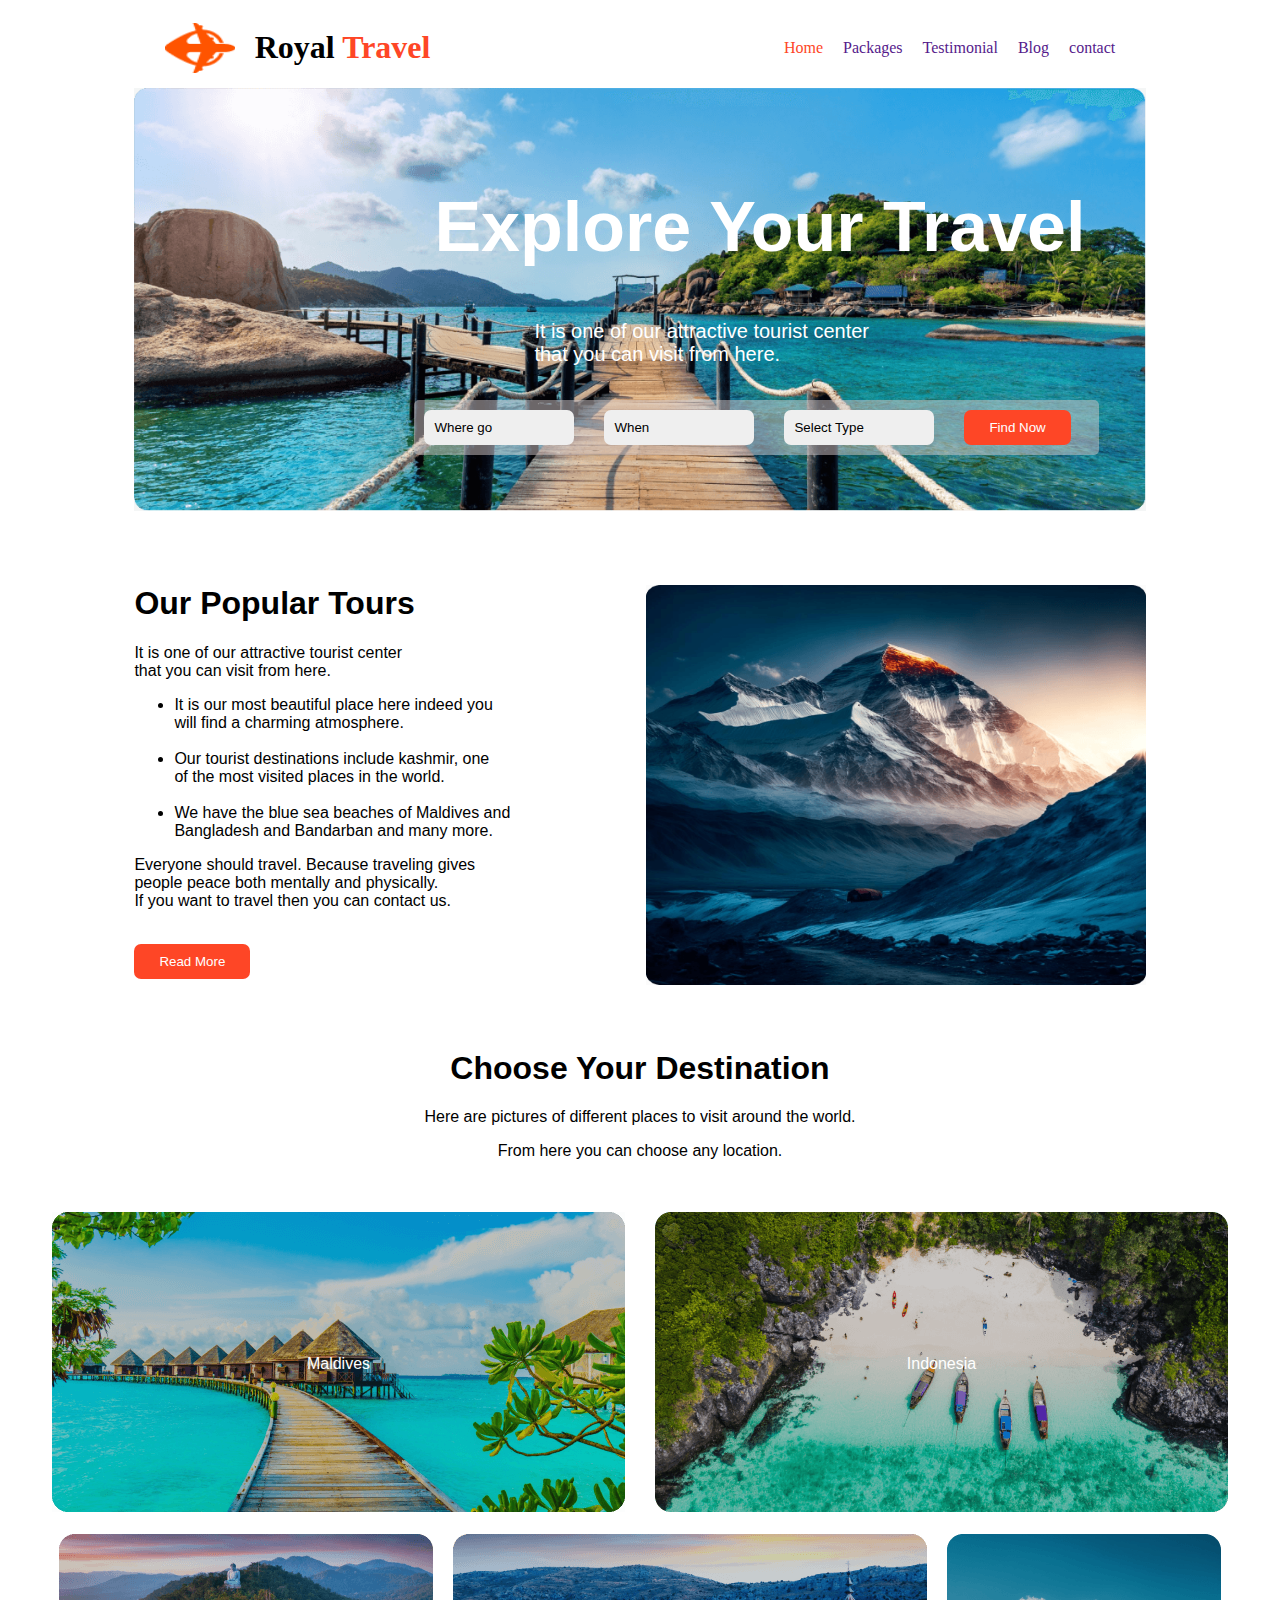
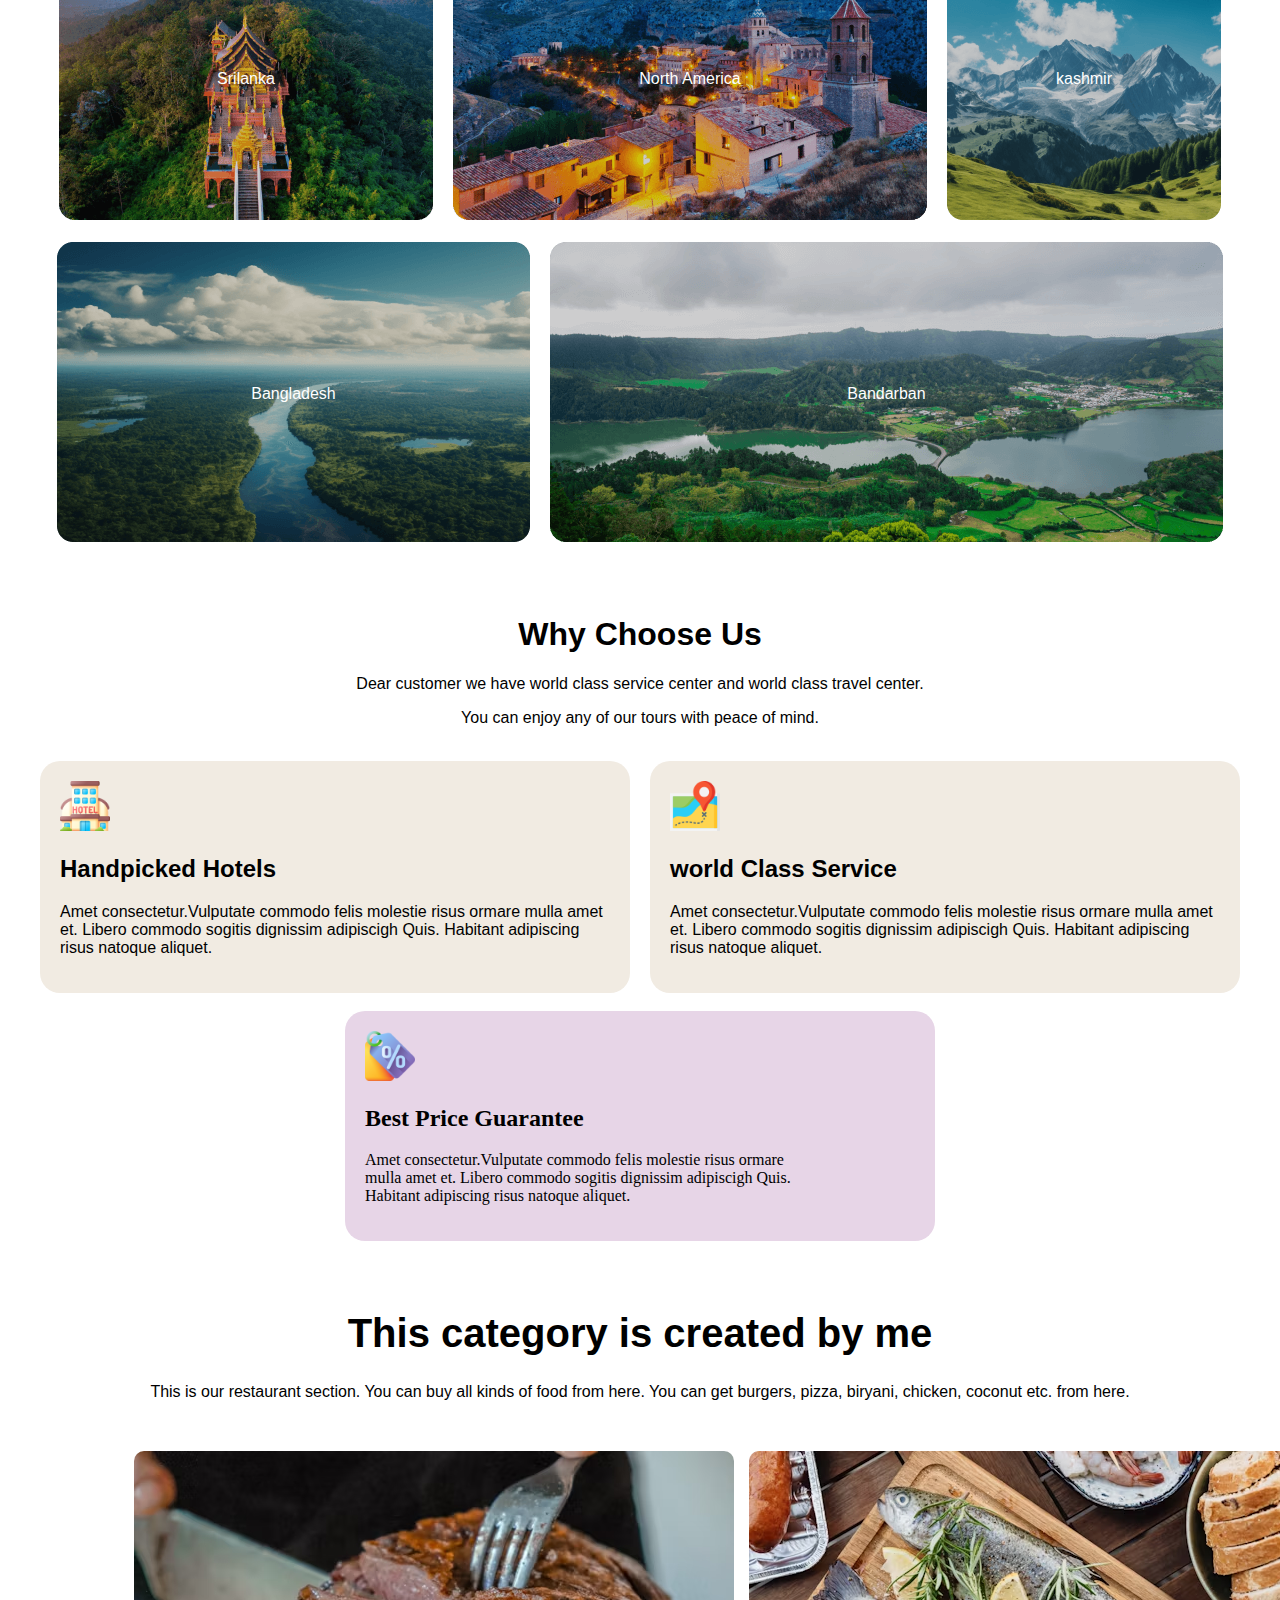
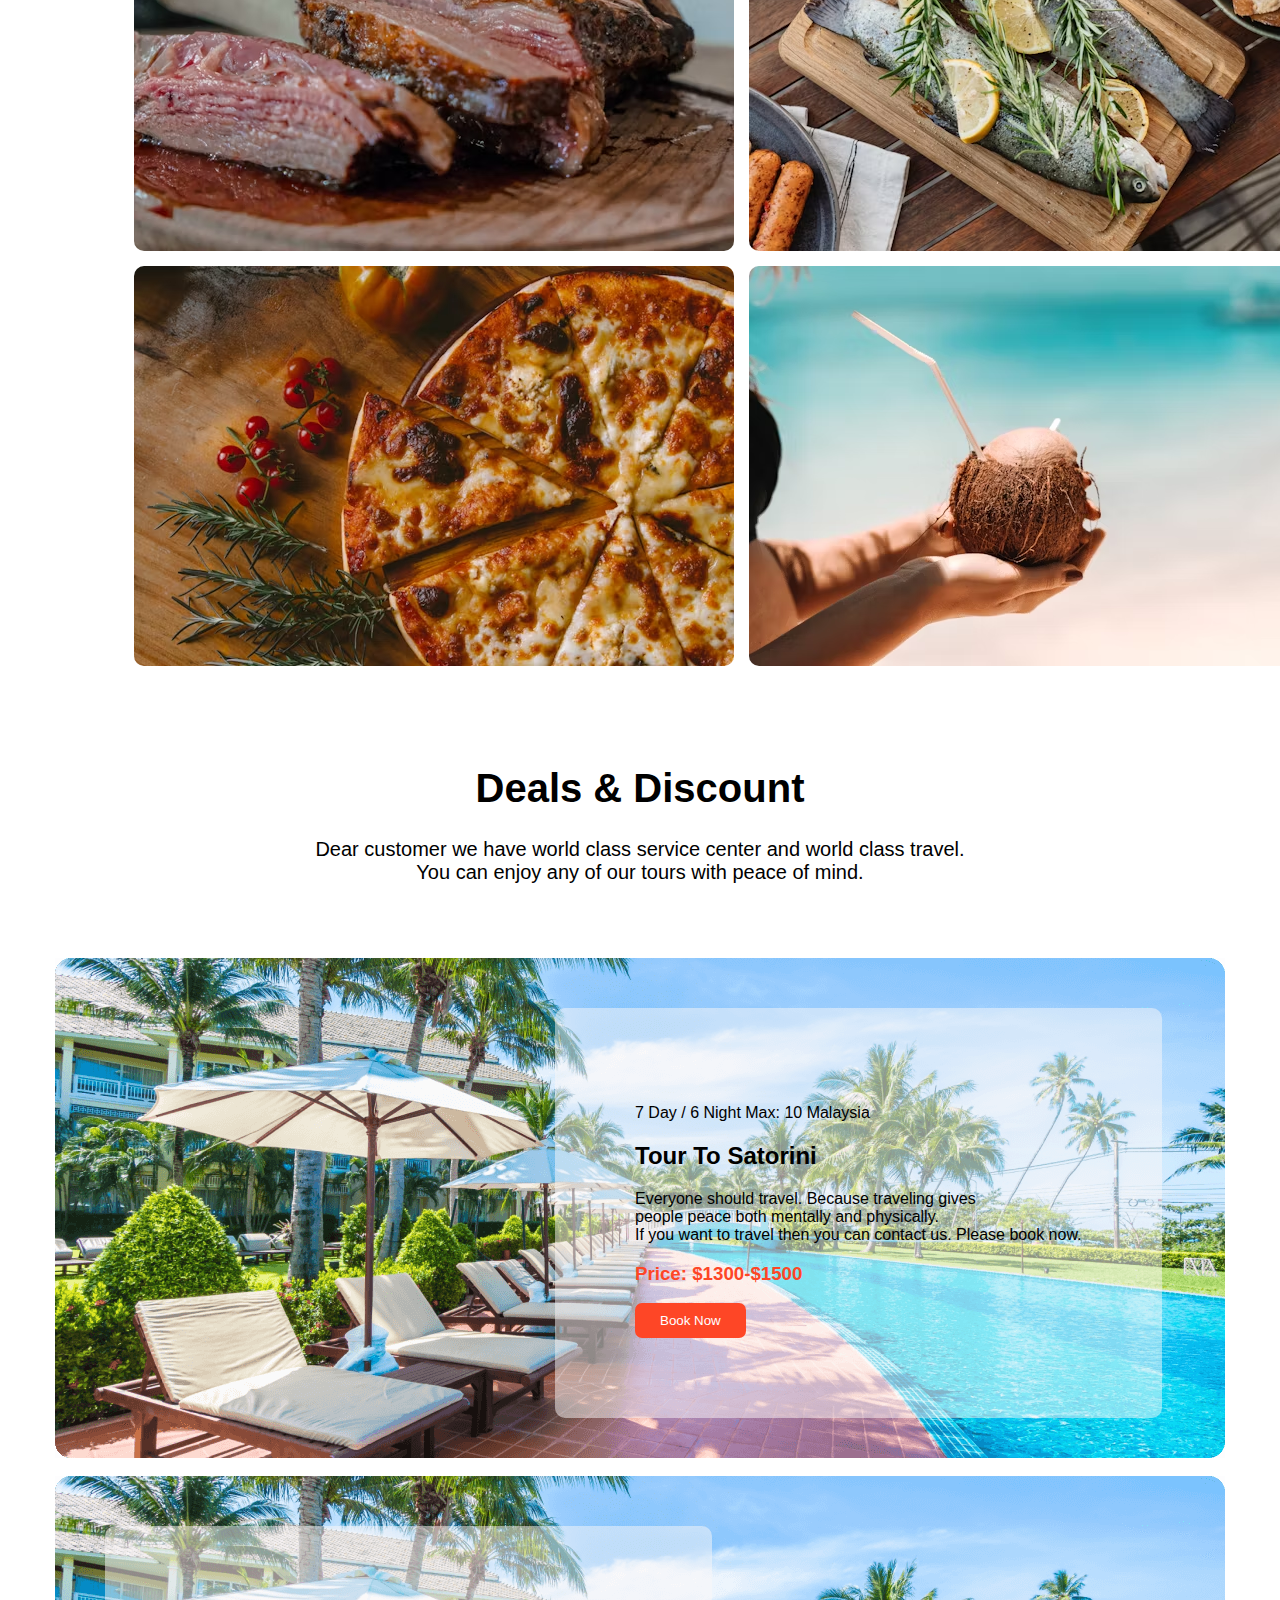
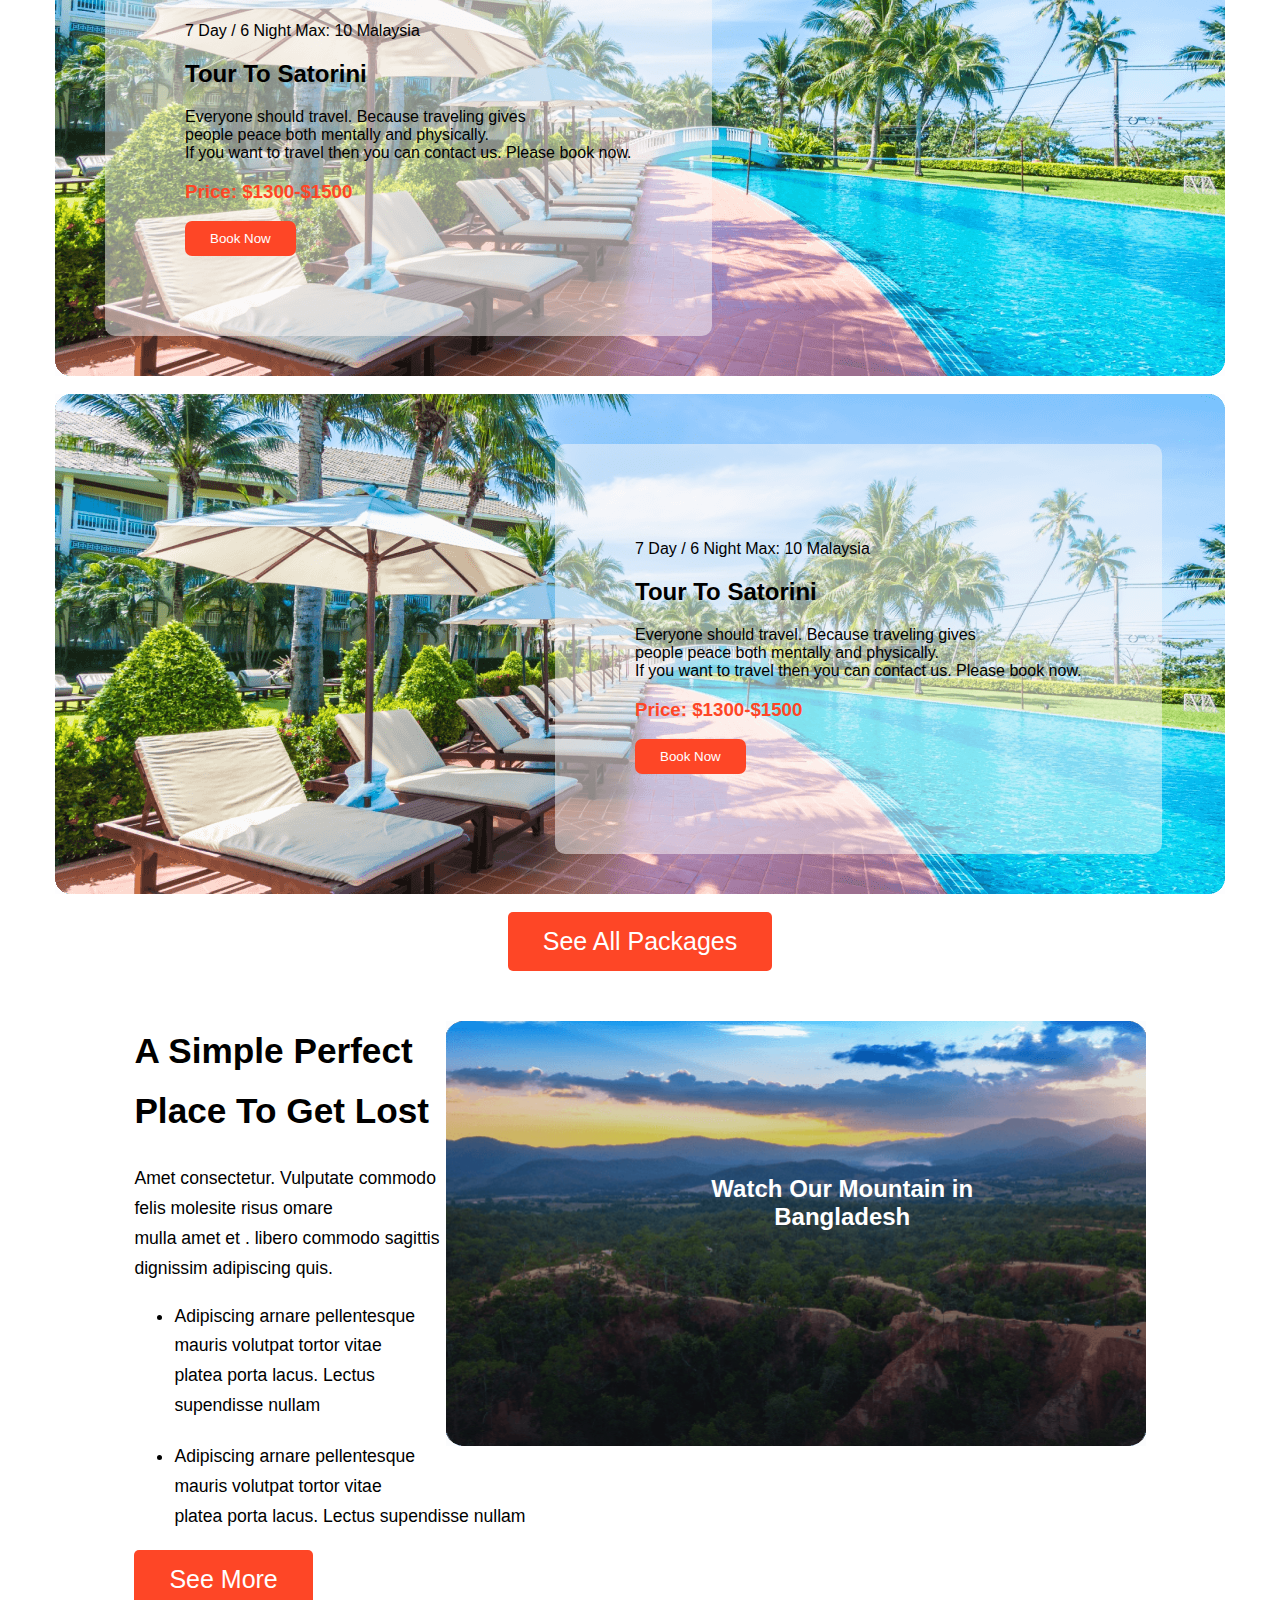
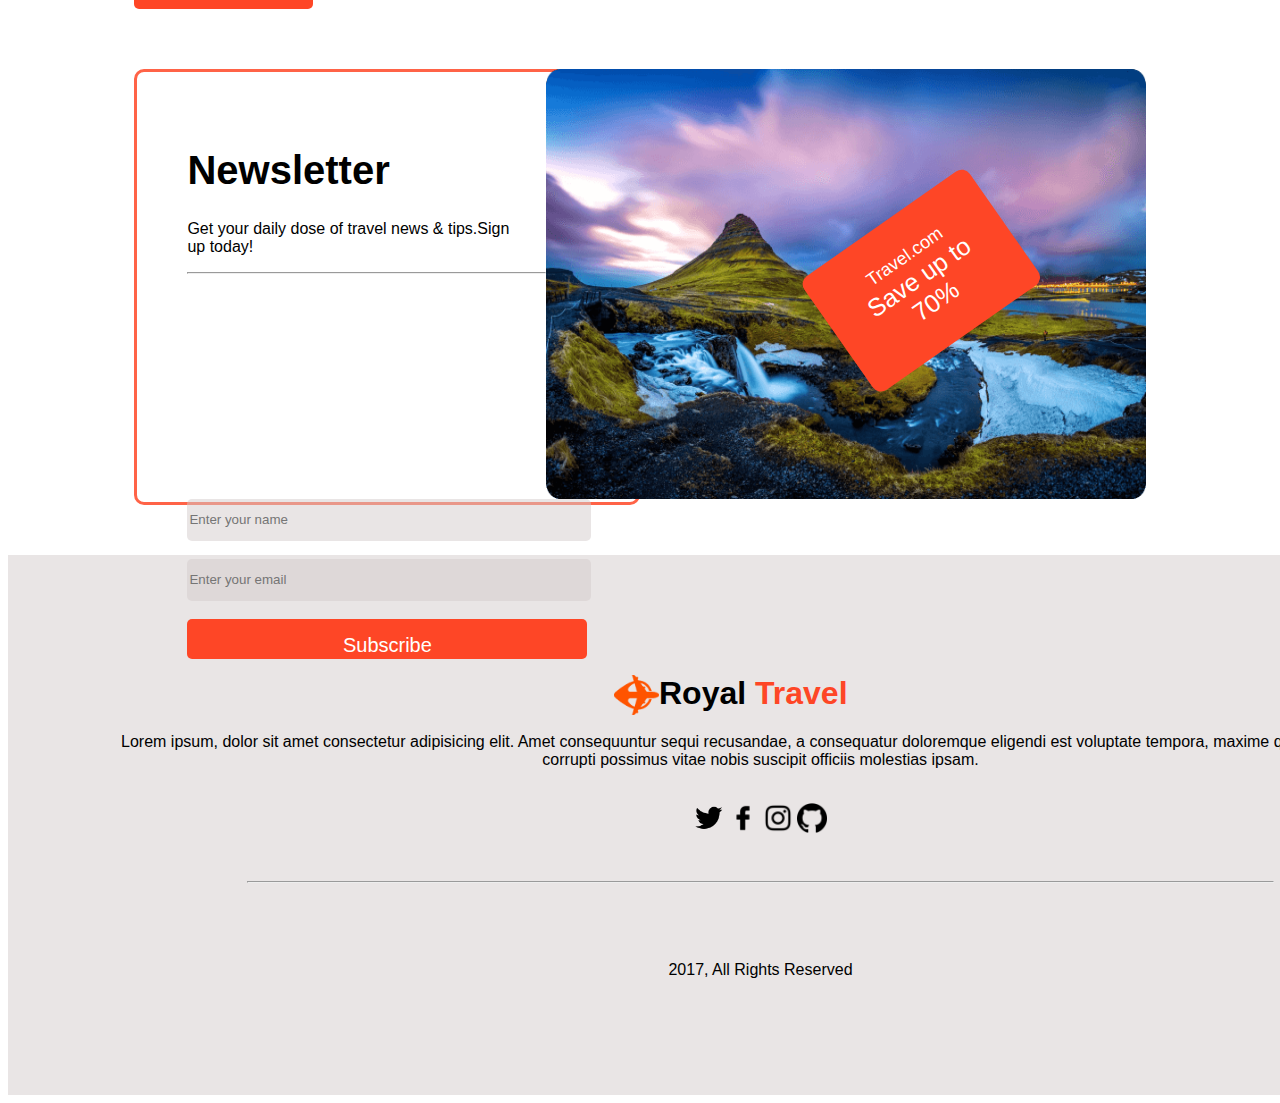
<file: index.html>
<!DOCTYPE html>
<html lang="en">
<head>
    <meta charset="UTF-8">
    <meta name="viewport" content="width=device-width, initial-scale=1.0">
    <title>Document</title>
    <link rel="stylesheet" href="style/hero.css">

    <link rel="stylesheet" href="https://cdnjs.cloudflare.com/ajax/libs/font-awesome/6.5.2/css/all.min.css" 
    integrity="sha512-SnH5WK+bZxgPHs44uWIX+LLJAJ9/2PkPKZ5QiAj6Ta86w+fsb2TkcmfRyVX3pBnMFcV7oQPJkl9QevSCWr3W6A==" 
    crossorigin="anonymous" referrerpolicy="no-referrer" />
</head>
<body>

<!-- navbar section -->

    <header>
        <nav class="container">
            <div class="nav-img-title">
                <img src="B9A2-Hero-Travel-main/Images/Group 40071 (2).png" alt="">
                 <h1>Royal <span>Travel</span></h1>
            </div>
            <ul>
                <li><a href=""><span>Home</span></a></li>
                <li><a href="">Packages</a></li>
                <li><a href="">Testimonial</a></li>
                <li><a href="">Blog</a></li>
                <li><a href="">contact</a></li>
            </ul>
        </nav>
    </header>

<!-- banner section -->

    <div class="banner">
        <div class="main-container">
            <img src="B9A2-Hero-Travel-main/Images/Group 13 (1) (1).png" alt="">
              <h1 class="center">Explore Your Travel</h1>
                <p class="center-1">It is one of our attractive tourist center <br>
                  that you can visit from here.</p> 
    
            <div class="center-2">
                <div class="center-3">
                  <div><button class="C1">Where go</button></div>
                    <div><button class="C1">When<i class="fa-solid fa-chevron-down" style="float: right;"></i></button></div>
                    <div><button class="C1">Select Type<i class="fa-solid fa-chevron-down" style="float: right;"></i></button></div>
                  <button class="btn-primary-content" id="find-now"><i class="fa-solid fa-magnifying-glass"></i> Find Now</button>
                </div>
            </div>
        </div>
    </div>

<!-- himalayan section -->

    <div class="kashmir">
            <img src="B9A2-Hero-Travel-main/Images/Rectangle 4.png" alt=""
              height=400 width=500 style="float: right;">

        <div class="kashmir-text">
         <h1>Our Popular Tours</h1>
            <p>It is one of our attractive tourist center <br>
                 that you can visit from here.</p>

            <ul>
                 <li>It is our most beautiful place here indeed you <br>
                    will find a charming atmosphere.</li><br>
                 <li>Our tourist destinations include kashmir, one <br>
                    of the most visited places in the world.</li><br>
                <li>We have the blue sea beaches of Maldives and <br>
                    Bangladesh and Bandarban and many more.</li>
            </ul>
                <p>Everyone should travel. Because traveling gives <br>
                    people peace both mentally and physically. <br>
                    If you want to travel then you can contact us.
                </p><br>
             <button class="btn-primary-content">Read More</button>
        </div>
    </div>

<!-- image gird section -->

<div class="choose">
        <div>
            <h1 class="C3">Choose Your Destination</h1>
              <p class="C3">Here are pictures of different places to visit around the world.</p>
            <p class="C3">From here you can choose any location.</p>
        </div><br><br>

    <div class="gird-1">
        <div class="container-1">
          <img src="B9A2-Hero-Travel-main/Images/Rectangle 5.png" alt="">
          <div class="bangla">Maldives</div>
        </div>
     
        <div class="container-1">
          <img src="B9A2-Hero-Travel-main/Images/Rectangle 8.png" alt="">
          <div class="bangla">Indonesia</div>
        </div>
    </div><br>

    <div class="gird-2">
        <div class="container-1">
          <img src="B9A2-Hero-Travel-main/Images/Rectangle 6.png" alt="">
          <div class="bangla">Srilanka</div>
        </div>
    
            <div  class="container-1">
              <img src="B9A2-Hero-Travel-main/Images/Rectangle 7.png" alt="">
              <div class="bangla">North America</div>
            </div>

        <div  class="container-1">
          <img src="B9A2-Hero-Travel-main/Images/Rectangle 9.png" alt="">
          <div class="bangla">kashmir</div>
        </div>
    </div><br>

    <div class="gird-3">
        <div class="container-1">
          <img src="B9A2-Hero-Travel-main/Images/Rectangle 11.png" alt="">
          <div class="bangla">Bangladesh</div>
        </div>

        <div class="container-1">
          <img src="B9A2-Hero-Travel-main/Images/Rectangle 10.png" alt="">
          <div class="bangla">Bandarban</div>
        </div>
    </div>
</div>

<!-- box desgin section -->

<div class="many">
    <h1>Why Choose Us</h1>
    <p>Dear customer we have world class service center and world class travel center. </p>
    <p> You can enjoy any of our tours with peace of mind.</p>
</div> <br>

<div class="box">
    <div class="box-1">
        <img src="B9A2-Hero-Travel-main/Images/hotel.png" alt="">
        <h2>Handpicked Hotels</h2>
        <p>Amet consectetur.Vulputate commodo felis molestie risus ormare 
        mulla amet et. Libero commodo sogitis dignissim adipiscigh Quis. 
        Habitant adipiscing risus natoque aliquet.</p>
    </div>

    <div class="box-1">
        <img src="B9A2-Hero-Travel-main/Images/map.png" alt="">
        <h2>world Class Service</h2>
        <p>Amet consectetur.Vulputate commodo felis molestie risus ormare 
        mulla amet et. Libero commodo sogitis dignissim adipiscigh Quis. 
        Habitant adipiscing risus natoque aliquet.</p>
    </div>
</div> <br>

<div class="BoB">
    <div class="BoB-1">
        <img src="B9A2-Hero-Travel-main/Images/discount.png" alt="">
        <h2>Best Price Guarantee</h2>
        <p>Amet consectetur.Vulputate commodo felis molestie risus ormare <br>
         mulla amet et. Libero commodo sogitis dignissim adipiscigh Quis. <br>
        Habitant adipiscing risus natoque aliquet.</p>
    </div>
</div> 
</div>

<!-- this category is created by me -->

     <div class="new-content">
        <div class="new-content-text">
            <h1>This category is created by me</h1>
            <p>This is our restaurant section. You can buy all kinds of food from here. 
                You can get burgers, pizza, biryani, chicken, coconut etc. from here.</p>
        </div>
        <div class="food-img-section">
            <img src="B9A2-Hero-Travel-main/Images/meats.avif" alt="">
            <img src="B9A2-Hero-Travel-main/Images/fish.avif" alt="">
            <img src="B9A2-Hero-Travel-main/Images/pizzas.avif" alt="">
            <img src="B9A2-Hero-Travel-main/Images/coco.avif" alt="">
        </div>
     </div>

<!-- deals or discount section -->

<div class="deals">
    <h1>Deals & Discount</h1>
    <p>Dear customer we have world class service center and world class travel. <br>
     You can enjoy any of our tours with peace of mind.</p>
</div><br><br><br>

 <section class="img-over-box-container">
     <div class="img-container">
         <img src="B9A2-Hero-Travel-main/Images/Group 39.png" alt="">
          <div class="over-box-container">
           <div class="img-over-box-1-3">
            <p><i class="fa-solid fa-clock"></i>7 Day / 6 Night
                <i class="fa-solid fa-users"></i>  Max: 10 
                <i class="fa-solid fa-location-dot"></i>Malaysia</p>
            <h2>Tour To Satorini</h2>
            <p>Everyone should travel. Because traveling gives <br>
              people peace both mentally and physically. <br>
              If you want to travel then you can contact us. Please book now.
            
            </p>
            <h3 class="price">Price: $1300-$1500</h3>
            <button class="btn-primary-content">Book Now</button>
           </div>
        </div>
    </div><br>

    <div class="img-container">
          <img src="B9A2-Hero-Travel-main/Images/Group 39.png" alt="">
            <div class="img-over-box-2">
             <p><i class="fa-solid fa-clock"></i>7 Day / 6 Night
              <i class="fa-solid fa-users"></i>  Max: 10 
               <i class="fa-solid fa-location-dot"></i>Malaysia</p>
            <h2>Tour To Satorini</h2>
          <p>Everyone should travel. Because traveling gives <br>
            people peace both mentally and physically. <br>
             If you want to travel then you can contact us. Please book now.</p>
           <h3 class="price">Price: $1300-$1500</h3>
           <button class="btn-primary-content">Book Now</button>
       </div>
    </div><br>
    
    <div class="img-container">
           <img src="B9A2-Hero-Travel-main/Images/Group 39.png" alt="">
            <div class="img-over-box-1-3">
             <p><i class="fa-solid fa-clock"></i>7 Day / 6 Night <span></span>
             <i class="fa-solid fa-users"></i>  Max: 10 
            <i class="fa-solid fa-location-dot"></i>Malaysia</p>
           <h2>Tour To Satorini</h2>
           <p>Everyone should travel. Because traveling gives <br>
             people peace both mentally and physically. <br>
              If you want to travel then you can contact us. Please book now.</p>
             <h3 class="price">Price: $1300-$1500</h3>
           <button class="btn-primary-content">Book Now</button>
        </div>
    </div><br>
</section>
<div class="see-all-packages">
    <button class="btn-primary">See All Packages</button>
</div>

<!-- mountain section -->

<section>
    <div class="mountain-container">
        <div class="mountain">
          <div class="mountain-1">
              <img src="B9A2-Hero-Travel-main/Images/Group 40089.png" alt=""
                height=450 width=700 style="float: right;">
              <h2>Watch Our Mountain in <br> Bangladesh</h2>
            </div> 
        </div>  

        <div class="mountain-text">
            <h1 class="line">A Simple Perfect Place To Get Lost</h1>
           <p class="line">Amet consectetur. Vulputate commodo felis molesite risus omare <br> mulla 
              amet et . libero commodo sagittis dignissim adipiscing quis.</p>
        <ul>
            <li class="line">Adipiscing arnare pellentesque mauris volutpat tortor vitae <br>
               platea porta lacus. Lectus supendisse nullam</li><br>

            <li class="line">Adipiscing arnare pellentesque mauris volutpat tortor vitae <br>
               platea porta lacus. Lectus supendisse nullam</li>
        </ul>
         <button>See More</button>
        </div>

    </div>
</section>

<!--login section -->

<section class="advancd">
    <div class="rotate-img-1">
        <img src="B9A2-Hero-Travel-main/Images/Rectangle 8 (1).png" alt=""
              height="430" width="600" style="float: right;">
              <div class="rotate-img-2">
            <p>Travel.com <br> <span>Save up to 70%</span> </p>
       </div>
    </div>
    <div class="">
        <form class="login-form-container">
            <h1>Newsletter</h1>
            <p>Get your daily dose of travel news & tips.Sign <br>up today!</p>
            <hr>
            <input type=" text" placeholder="Enter your name"><br><br>
            <input type="email" placeholder="Enter your email"><br><br>
            <button>Subscribe</button>
        </form>
    </div>
</section>

<!-- footer section -->
    
<footer class="footer-container">
    <div class="footer-container-1">
        <img src="B9A2-Hero-Travel-main/Images/Group 40071 (2).png" alt=""
        height="50" width="80" style="float: left;">
       <h1>Royal <span>Travel</span></h1>
    </div>
   <div class="footer-container-2">
        <p>Lorem ipsum, dolor sit amet consectetur adipisicing elit. 
            Amet consequuntur sequi recusandae, a consequatur doloremque 
            eligendi est voluptate tempora, maxime quidem doloribus, <br>
            corrupti possimus vitae nobis suscipit officiis molestias ipsam.</p><br>
            <img class="sp" src="B9A2-Hero-Travel-main/Images/twitter-icon.webp" alt="">
            <img class="sp" src="B9A2-Hero-Travel-main/Images/facebook.png" alt="">
            <img class="sp" src="B9A2-Hero-Travel-main/Images/instagram-53.png" alt="">
            <img class="sp" src="B9A2-Hero-Travel-main/Images/github-logo.png" alt=""><br><br><br>
            <hr width="70%"><br><br><br>
            <p>2017, All Rights Reserved</p>
    </div>
</footer>
</body>
</html>
</file>
<file: style/hero.css>
/* navbar section */
.container{
    display: flex;
    justify-content: center;
    align-items: center;
    justify-content: space-around;
 }
 .nav-img-title{
    display: flex;
    gap: 20px;
    align-items: center;
 }

nav span{
    color: rgb(254, 70, 38);
}

.nav-img-title img{
    width: 70px;
    height: 50px;
}

nav > ul{
    display: flex;
    gap: 20px;
}

nav li{
   list-style: none;
} 

nav a{
    text-decoration: none;
}
/* banner section */

.banner{
    display: flex;
    margin-left: 10%;
    margin-right: 10%;
}
.banner img{
    margin: auto;
    width: 100%;
}
.center{
    position: absolute;
    top: 140px;
    margin-left: 300px;
    transform: translate(-50% -50%);
    color: #FFFFFF;
    font-size: 70px;
    font-family: sans-serif;    
}
.center-1{
    position: absolute;
    top: 300px;
    margin-left: 400px;
    transform: translate(-50% -50%);
    color: #FFFFFF;
    font-size: 20px;
    font-family: sans-serif;
}
.center-2{
    position: absolute;
    top: 400px;
    margin-left: 280px;
    background: rgb(213, 201, 201);
    background: rgba(213, 204, 204, 0.5);
    color: #f1f1f1;
    padding: 10px;
    border-radius: 5px;
}
.center-3{
    display: flex;
    gap: 30px;
    width: 665px;
}
.C1{
    color: black;  
    border: none;
    padding: 10px;
    border-radius: 7px;
    width: 150px;
    text-align: left;
}
.btn-primary-content{
    background-color: rgb(254, 70, 38);
    color: white;  
    padding: 10px 25px;
    border: none;
    border-radius: 7px;
}
/* himalayan section */

.kashmir{
    margin-left: 10%;
    margin-right: 10%;
    font-family: sans-serif;
    margin-top: 70px;
}
.C3{
    position: relative;
    text-align: center;
    font-family: sans-serif;
}
/*image gird section */

.choose{
    display: grid;
    font-family: sans-serif;
    margin-top: 50px;
  }
 .gird-1{
    display: flex;
    grid-template-columns: repeat(2, 1fr);
    justify-content: center;
    gap: 30px;
}
.gird-2{
    display: flex;
    grid-template-columns: repeat(3, 1fr);
    justify-content: center;
    gap: 20px;
}
.gird-3{ 
    display: flex;
    grid-template-columns: repeat(2, 1fr);
    justify-content: center;
    gap: 20px;   
}
.container-1{
    position: relative;
    text-align: center;
    color: white;
}
.bangla{
    position: absolute;
    top: 50%;
    left: 50%;
    transform: translate(-50%, -50%);
}
/* box desgin section */

.many h1{
    text-align: center;
    font-family: sans-serif;
    margin-top: 70px;
}
.many p{
    text-align: center;
    font-family: sans-serif;
}
.box{
    display: flex;
    gap: 20px;
    justify-content: center;
    font-family: sans-serif;
}
.box img{
    height: 50px;   
}
.box-1{
    background-color: rgb(241, 235, 226);
    width: 550px;
    padding: 20px;
    border-radius: 20px;
}
.BoB{
    display: flex;
    justify-content: center;
}
.BoB img{
    height: 50px;
}
.BoB-1{
    background-color: rgb(231, 213, 231);
    width: 550px;
    padding: 20px;
    border-radius: 20px;
}
/* this category is created by me  */

.new-content{
    margin-top: 70px;
    margin-left: 10%;
    margin-right: 10%;
    font-family: sans-serif;
}
.new-content-text{
    text-align: center;
}
.new-content-text h1{
    font-size: 2.5rem;
}
.food-img-section{
    margin-top: 50px;
    display: grid;
    grid-template-columns: repeat(2, 1fr);
    gap: 15px;
}
.food-img-section img{
    border-radius: 10px;
}
/* deals & discounts section */

.deals{
    text-align: center;
    font-family: sans-serif;
    font-size: 20px;
    margin-top: 100px;
}
.img-over-box-container{
    display: grid;
    align-items: center;
  justify-content: center;
}
.img-container{
    position: relative;
  color: black;
}
.img-container img{
    display: flex;
    text-align: center;
    /* width: 1200px; */
}
.img-over-box-1-3{
    position: absolute;
    top: 50px;
    margin-left: 500px;
    padding: 80px;
    background: rgba(251, 248, 248, 0.5);
    border-radius: 10px;
    font-family: sans-serif;
    border: 2 solid tomato;
    /* transform: translate(-50%, -50%); */
}
.price{
    color: rgb(254, 70, 38);
}
/* coper 2 section */
.img-over-box-2{
    position: absolute;
    top: 50px;
    margin-left: 50px;
    padding: 80px;
    background: rgba(251, 248, 248, 0.5);
    border-radius: 10px;
    font-family: sans-serif;
    /* transform: translate(-50%, -50%); */
}
.see-all-packages{
    text-align: center;
}
.btn-primary{
    padding: 15px 35px;
    background-color:rgb(254, 70, 38);
    color: white;
    border: none;
    border-radius: 5px;
    font-family: sans-serif;
    font-size: 25px;
}
/* my mountain section */

.mountain-container{
    margin-top: 50px;
    font-family: sans-serif;
    margin-left: 10%;
    margin-right: 10%;
}
.mountain-container img{
    height: 425px;
}
.mountain-text{
    font-size: 1.1rem;
}
.line{
    line-height: 1.7;
}
.mountain{
    position: relative;
    text-align: center;
    color: white;
}
.mountain h2{
    position: absolute;
    margin-top: 18%;
    left: 70%;
    transform: translate(-50%, -50%)
}
.mountain-text button{
    padding: 15px 35px;
    background-color:rgb(254, 70, 38);
    color: white;
    border: none;
    border-radius: 5px;
    font-family: sans-serif;
    font-size: 25px;
}
/* login section */

.advancd{
    margin-right: 10%;
  margin-left: 10%;
    font-family: sans-serif;
    margin-top: 60px;
}
.advancd button{
    padding: 15px 35px;
    background-color:rgb(254, 70, 38);
    color: white;
    border: none;
    border-radius: 5px;
    font-size: 25px;
}
.advancd h1{
    font-size: 35px;
}
.rotate-img-1{
    position: relative;
    text-align: center;
    color: white;
}
.rotate-img-2 p{
    position: absolute;
    /* border: 2px solid tomato; */
    background-color: rgb(254, 70, 38);
    padding: 30px;
    font-size: 18px;
    border-radius: 10px;
    margin-top: 14%;
    left: 80%; 
    rotate: -35deg;
    transform: translate(-50%, -50%)
}
.rotate-img-2 span{
    font-size: 25px;
}

.login-form-container{
  width: 400px;
  height: 330px;
  border: 3px solid tomato;
  border-radius: 10px;
  padding: 50px;
}

.login-form-container h1{
    font-size: 40px;
}
.login-form-container input{
    background: rgb(211, 205, 205);
  background: rgba(211, 204, 204, 0.5);
    border: 0;
    width: 100%;
    height: 40px;
  border-radius: 5px;
}

.login-form-container button{
    border: 0;
    width: 100%;
    height: 40px;
    color: white;
    background-color: rgb(254, 70, 38);
    border-radius: 5px;
    font-size: 20px;
}
/* footer section */

.footer-container{
    margin-top: 50px;
    width: 1465px;
    height: 500px;
    border: 0;
    background: rgb(211, 205, 205);
  background: rgba(211, 204, 204, 0.5);
    padding:20px;
   font-family: sans-serif;
}

.footer-container span{
    color: rgb(254, 70, 38);
}

.footer-container-1{
    margin-left: 40%;
    margin-top: 100px;
}
.footer-container-1 img{
    height: 40px;
    width: 45px;
}

.footer-container-2 img{
    height: 30px;
}
.footer-container-2{
    text-align: center;  
}
/* my responsive wibsite */

/* mobile device */

@media screen and (max-width: 600px) {
    .container{
        flex-direction: column;;
        text-align: center;
    }
    .nav-img-title{
        flex-direction: column;
    }
    nav > ul{
        flex-direction: column;
    }
    .banner{
        flex-direction: column;
    }
    .banner{
        display: flex;
        justify-content: center;
    }
    .banner img{
        /* width: 100%; */
        right: 100px;
        height: 500px;
    }
    /* .center, */
    .center-1{
        right: 150px;
        margin-top: 180px;
        white-space: nowrap;
    }
    .center{
        margin-top: 270px;
        right: 150px;
        color: #FFFFFF;
        font-size: 2rem;
        white-space: nowrap;
    }
    .center-2{
        right: 160px;
        margin-top: 200px;
        margin-top: 180px;
    }
    .center-3{
        flex-direction: column; 
        width: 250px;
       
     
    }
    .C1{
        width: 250px;
    }
    /* #find-now{
        margin-left: 25px;
        width: 350px;
        height: 50px;
    } */
    /* img gird section */
    .choose img{
        width: 100%;
        height: 300px;
    }
    .gird-1{
        flex-direction: column;
        margin-right: 50%;
        width: 100%;
    }
    .gird-2{
        flex-direction: column;
        margin-right: 50%;
        width: 100%;
    }
    .gird-3{
        flex-direction: column;
        margin-right: 50%;
        width: 100%;
    }
    .kashmir{
        display: flex;
        flex-direction: column-reverse;
        margin-top: 20px;
        width: auto;
    }
    .kashmir img{
        margin-top: 40px;
    }
    /* box section */
    .BoB{
        width: 100%;
    }
     .box{
        flex-direction: column;
     }
     .box-1{
        width: auto;
     }
     /* this category is created by me  */
    .food-img-section{
        flex-direction: column;
        grid-template-columns: repeat(1, 1fr);
    }
    .food-img-section img{
        width: 100%;
    }
     /* deals or discaunt section */
    .img-container img{
        height: 600px;
        width: 100%;
        margin-left: 5px;
        border-radius: 20px;
        
    }
    .img-over-box-1-3{
        margin-left: 50px;
        margin-right: 50px;
        top: 100px;
        height: 300px;
        width: auto;
        align-items: center;
        justify-content: center;
    }
    .img-over-box-2{
        width: auto;
        margin-right: 50px;
        top: 100px;
        height: 300px;
    }
    .see-all-packages{
        display: none;
    }
    /* mountain section */
    .mountain-container{
        display: flex;
        flex-direction: column-reverse;
    }
    .mountain img{
        margin-top: 50px;
        height: 400px;
        width: 100%;
    }
    .mountain h2{
        top: 150px;
        white-space: nowrap;
    }
.new-section{
    flex-direction: column-reverse;
}
.new-section img{
    width: 100%;
}
.food-text{
    margin-left: 8%;
}
.restaurant{
    margin-top: 400px;
}
    /* login form section */
.advancd{
    display: flex; 
    flex-direction: column-reverse;
    margin-top: 80px;
}
.advancd img{
    margin-top: 50px;
    width: 100%;
}
.login-form-container{
    width: auto;
}
.rotate-img-2{
    margin-top: 200px;
    white-space: nowrap;
    rotate: 15deg;
}
/* footer section */
.footer-container{
    width: auto;
}
.footer-container-1{
    white-space: nowrap;
}
}
</file>
